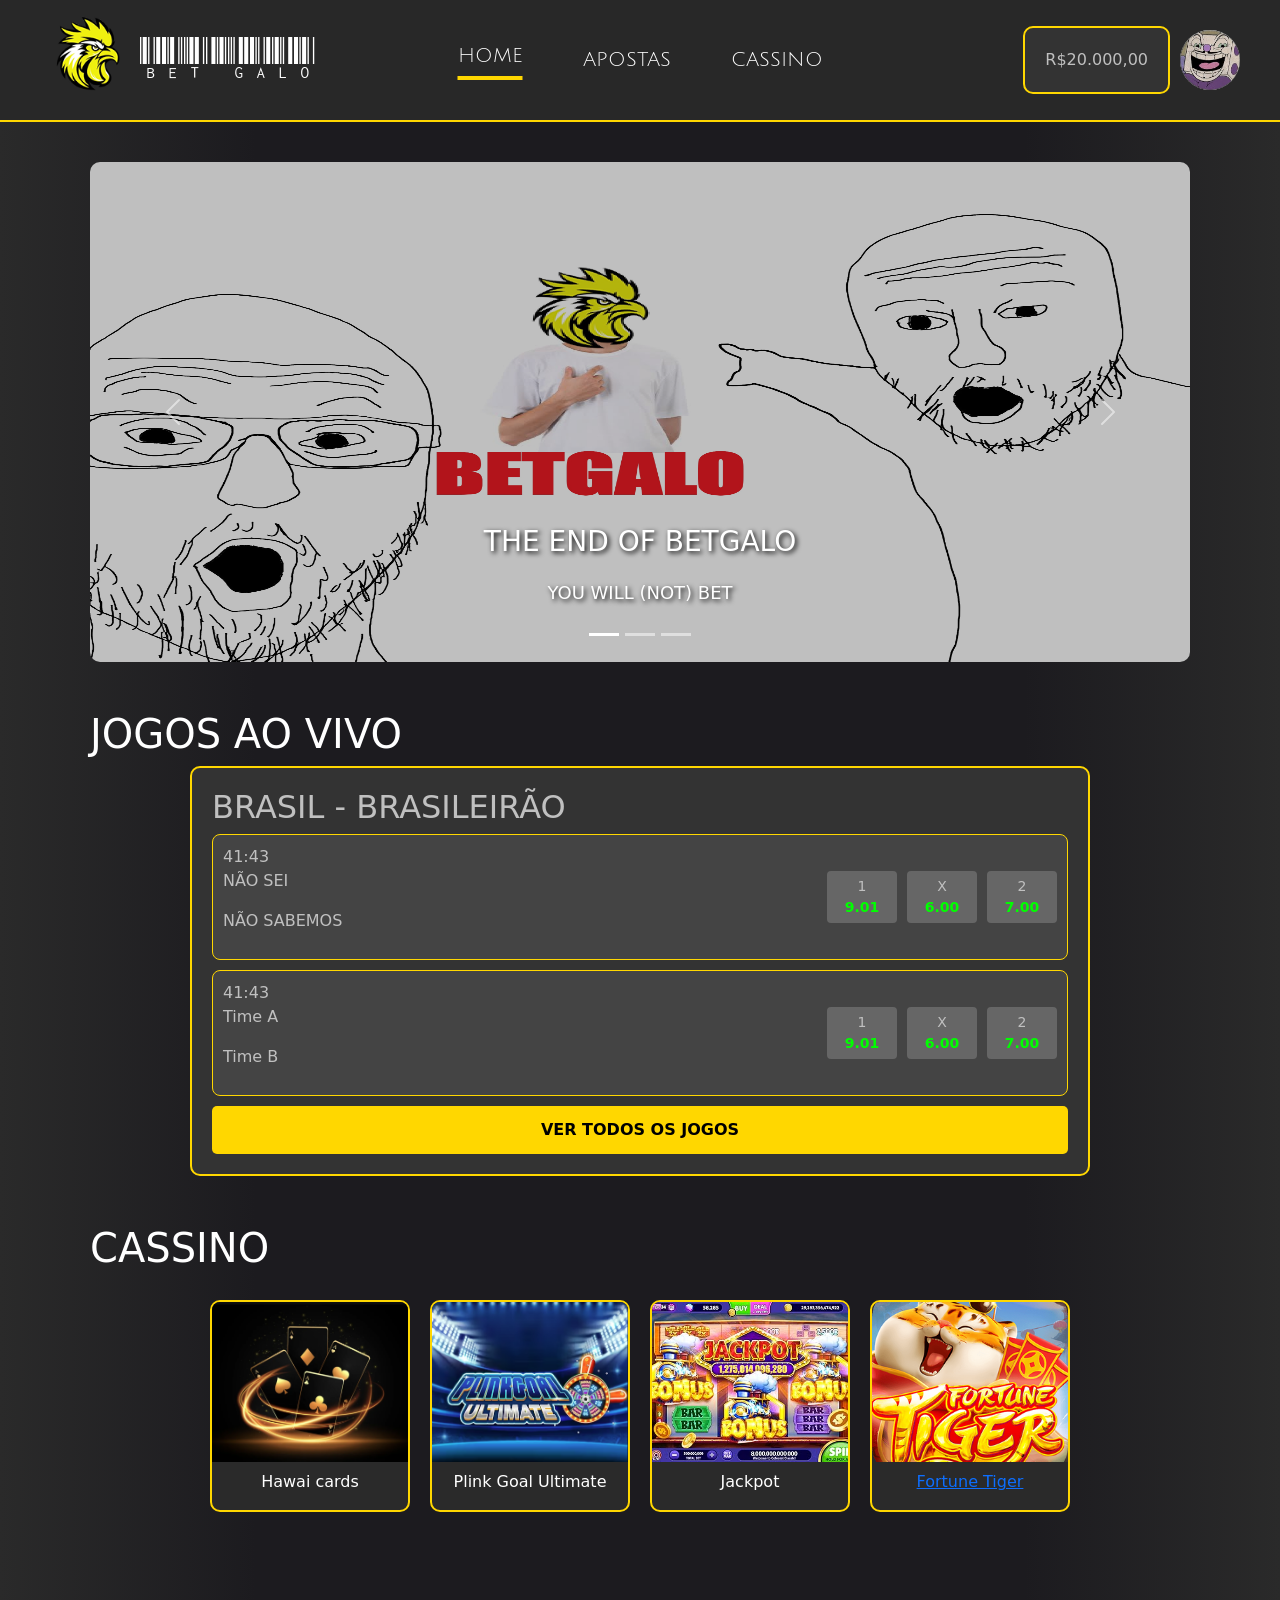
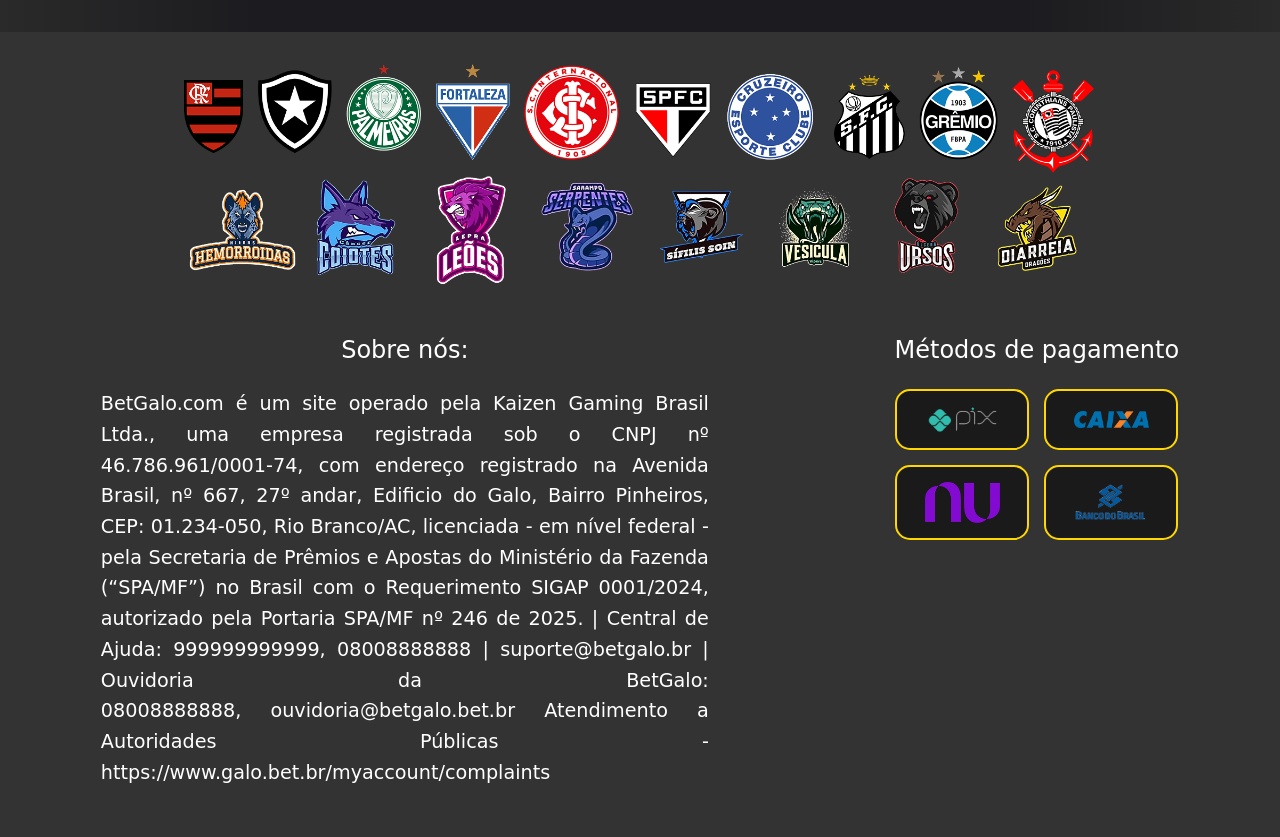
<file: index.html>
<!DOCTYPE html>
<html lang="PT-BR">

<head>
    <meta charset="UTF-8">
    <meta name="viewport" content="width=device-width, initial-scale=1.0">
    <link rel="stylesheet" href="css/style.css">
    <link rel="stylesheet" href="css/cabecalho.css">
    <link href="https://fonts.googleapis.com/css2?family=Julius+Sans+One&family=Libre+Barcode+39+Text&display=swap"
        rel="stylesheet">
    <link href="https://cdn.jsdelivr.net/npm/bootstrap@5.3.8/dist/css/bootstrap.min.css" rel="stylesheet"
        integrity="sha384-sRIl4kxILFvY47J16cr9ZwB07vP4J8+LH7qKQnuqkuIAvNWLzeN8tE5YBujZqJLB" crossorigin="anonymous">
    <script src="https://cdn.jsdelivr.net/npm/bootstrap@5.3.8/dist/js/bootstrap.bundle.min.js"
        integrity="sha384-FKyoEForCGlyvwx9Hj09JcYn3nv7wiPVlz7YYwJrWVcXK/BmnVDxM+D2scQbITxI"
        crossorigin="anonymous"></script>
    <link href="https://cdn.jsdelivr.net/npm/bootstrap@5.3.8/dist/css/bootstrap.min.css" rel="stylesheet"
        integrity="sha384-sRIl4kxILFvY47J16cr9ZwB07vP4J8+LH7qKQnuqkuIAvNWLzeN8tE5YBujZqJLB" crossorigin="anonymous">

   
    <link rel="icon" href="./img/logo.ico" type="image/ico">
    <title>BetGalo</title>
</head>

<body>
    <header class="cabecalho">
        <div class="logo">
            <img src="img/image 22.png" id="logo-do-site" alt="logo">
            <span id="logo-texto">BET GALO</span>
        </div>

        <nav class="menu">
            <a href="index.html" class="menu-item item-ativo">HOME</a>
            <a href="apostas.html" class="menu-item">APOSTAS</a>
            <a href="cassino.html" class="menu-item">CASSINO</a>
        </nav>

        <div class="link-perfil">
            <a href="pagamento.html">
                <div class="card-container">R$20.000,00</div>
            </a>
            <a href="perfil.html"><img src="img/perfil.jpg" alt="Foto de perfil" id="foto-perfil"></a>
        </div>
    </header>
    <div class="conteudo">
        <div id="carouselExampleCaptions" class="carousel slide">
            <div class="carousel-indicators">
                <button type="button" data-bs-target="#carouselExampleCaptions" data-bs-slide-to="0" class="active"
                    aria-current="true" aria-label="Slide 1"></button>
                <button type="button" data-bs-target="#carouselExampleCaptions" data-bs-slide-to="1"
                    aria-label="Slide 2"></button>
                <button type="button" data-bs-target="#carouselExampleCaptions" data-bs-slide-to="2"
                    aria-label="Slide 3"></button>
            </div>
            <div class="carousel-inner">
                <div class="carousel-item active">
                    <img src="img/peak.jpg" class="d-block w-100" alt="...">
                    <div class="carousel-caption d-none d-md-block">
                        <h5>THE END OF BETGALO</h5>
                        <p>YOU WILL (NOT) BET</p>
                    </div>
                </div>
                <div class="carousel-item">
                    <img src="img/panda2.webp" class="d-block w-100" alt="...">
                    <div class="carousel-caption">
                        <h5>JOGO MAIS FAMOSO</h5>
                        <p>FORTUNE PANDA</p>
                    </div>
                </div>
                <div class="carousel-item">
                    <img src="img/vas-atle.png" class="d-block w-100" alt="...">
                    <div class="carousel-caption d-none d-md-block">
                        <h5>18° RODADA DO BRASILEIRÃO</h5>
                        <p>VASCO VS ATLETICO MINEIRO</p>
                    </div>
                </div>
            </div>
            <button class="carousel-control-prev" type="button" data-bs-target="#carouselExampleCaptions"
                data-bs-slide="prev">
                <span class="carousel-control-prev-icon" aria-hidden="true"></span>
                <span class="visually-hidden">Previous</span>
            </button>
            <button class="carousel-control-next" type="button" data-bs-target="#carouselExampleCaptions"
                data-bs-slide="next">
                <span class="carousel-control-next-icon" aria-hidden="true"></span>
                <span class="visually-hidden">Next</span>
            </button>
        </div>
        <br><br>
        <h1>JOGOS AO VIVO</h1>
        <div class="card-container">
            <h2 class="category">BRASIL - BRASILEIRÃO</h2>

            <div class="match-row">
                <div class="info">
                    <span class="time">41:43</span>
                    <div class="teams">
                        <p>NÃO SEI</p>
                        <p>NÃO SABEMOS</p>
                    </div>
                </div>

                <div class="odds">
                    <div class="odd-box"><span>1</span> <strong>9.01</strong></div>
                    <div class="odd-box"><span>X</span> <strong>6.00</strong></div>
                    <div class="odd-box"><span>2</span> <strong>7.00</strong></div>
                </div>
            </div>
            <div class="match-row">
                <div class="info">
                    <span class="time">41:43</span>
                    <div class="teams">
                        <p>Time A</p>
                        <p>Time B</p>
                    </div>
                </div>

                <div class="odds">
                    <div class="odd-box"><span>1</span> <strong>9.01</strong></div>
                    <div class="odd-box"><span>X</span> <strong>6.00</strong></div>
                    <div class="odd-box"><span>2</span> <strong>7.00</strong></div>
                </div>
            </div>


            <button class="view-all">VER TODOS OS JOGOS</button>
        </div>
        <br><br>
        <h1>CASSINO</h1>
        <div class="cassino">
            <div class="jogo">
                <img src="img/hawaicards.png" alt="hawaicards">
                <h3>Hawai cards</h3>
            </div>
            <div class="jogo">
                <img src="img/plinkgoalultimate.png" alt="plinkgoalultimate">
                <h3>Plink Goal Ultimate</h3>
            </div>
            <div class="jogo">
                <img src="img/jackpot.jpg" alt="jackpot">
                <h3>Jackpot</h3>
            </div>
            <a href="fortune-tiger.html">
                <div class="jogo">
                    <img src="img/tigre.png" alt="Fortune Tiger">
                    <h3>Fortune Tiger</h3>
                </div>
            </a>
        </div>
    </div>
    <footer>
        <div class="rodape">
            <img src="img/Times.png" alt="times">
            <div class="sobre-nos">
                <h1>Sobre nós:</h1>
                <p>BetGalo.com é um site operado pela Kaizen Gaming Brasil Ltda., uma empresa registrada sob o
                    CNPJ nº 46.786.961/0001-74, com endereço registrado na Avenida Brasil, nº 667, 27º andar,
                    Edificio do Galo, Bairro Pinheiros, CEP: 01.234-050, Rio Branco/AC, licenciada - em nível
                    federal - pela Secretaria de Prêmios e Apostas do Ministério da Fazenda (“SPA/MF”) no Brasil com
                    o Requerimento SIGAP 0001/2024, autorizado pela Portaria SPA/MF nº 246 de 2025. | Central de
                    Ajuda: 999999999999, 08008888888 | suporte@betgalo.br | Ouvidoria da BetGalo:
                    08008888888, ouvidoria@betgalo.bet.br Atendimento a Autoridades Públicas
                    -https://www.galo.bet.br/myaccount/complaints</p>
            </div>

            <div class="metodos-de-pagamento">
                <h1>Métodos de pagamento</h1>
                <div class="caixas-grid">
                    <div class="metodo-card">
                        <img src="img/pix1.png" alt="Pix">
                    </div>
                    <div class="metodo-card">
                        <img src="img/caixa.png" alt="Caixa">
                    </div>
                    <div class="metodo-card">
                        <img src="img/nu.png" alt="Nubank">
                    </div>
                    <div class="metodo-card">
                        <img src="img/banco-do-brasil.png" alt="BB">
                    </div>
                </div>
            </div>
        </div>
    </footer>
    <script src="js/script.js"></script>
</body>

</html>
</file>
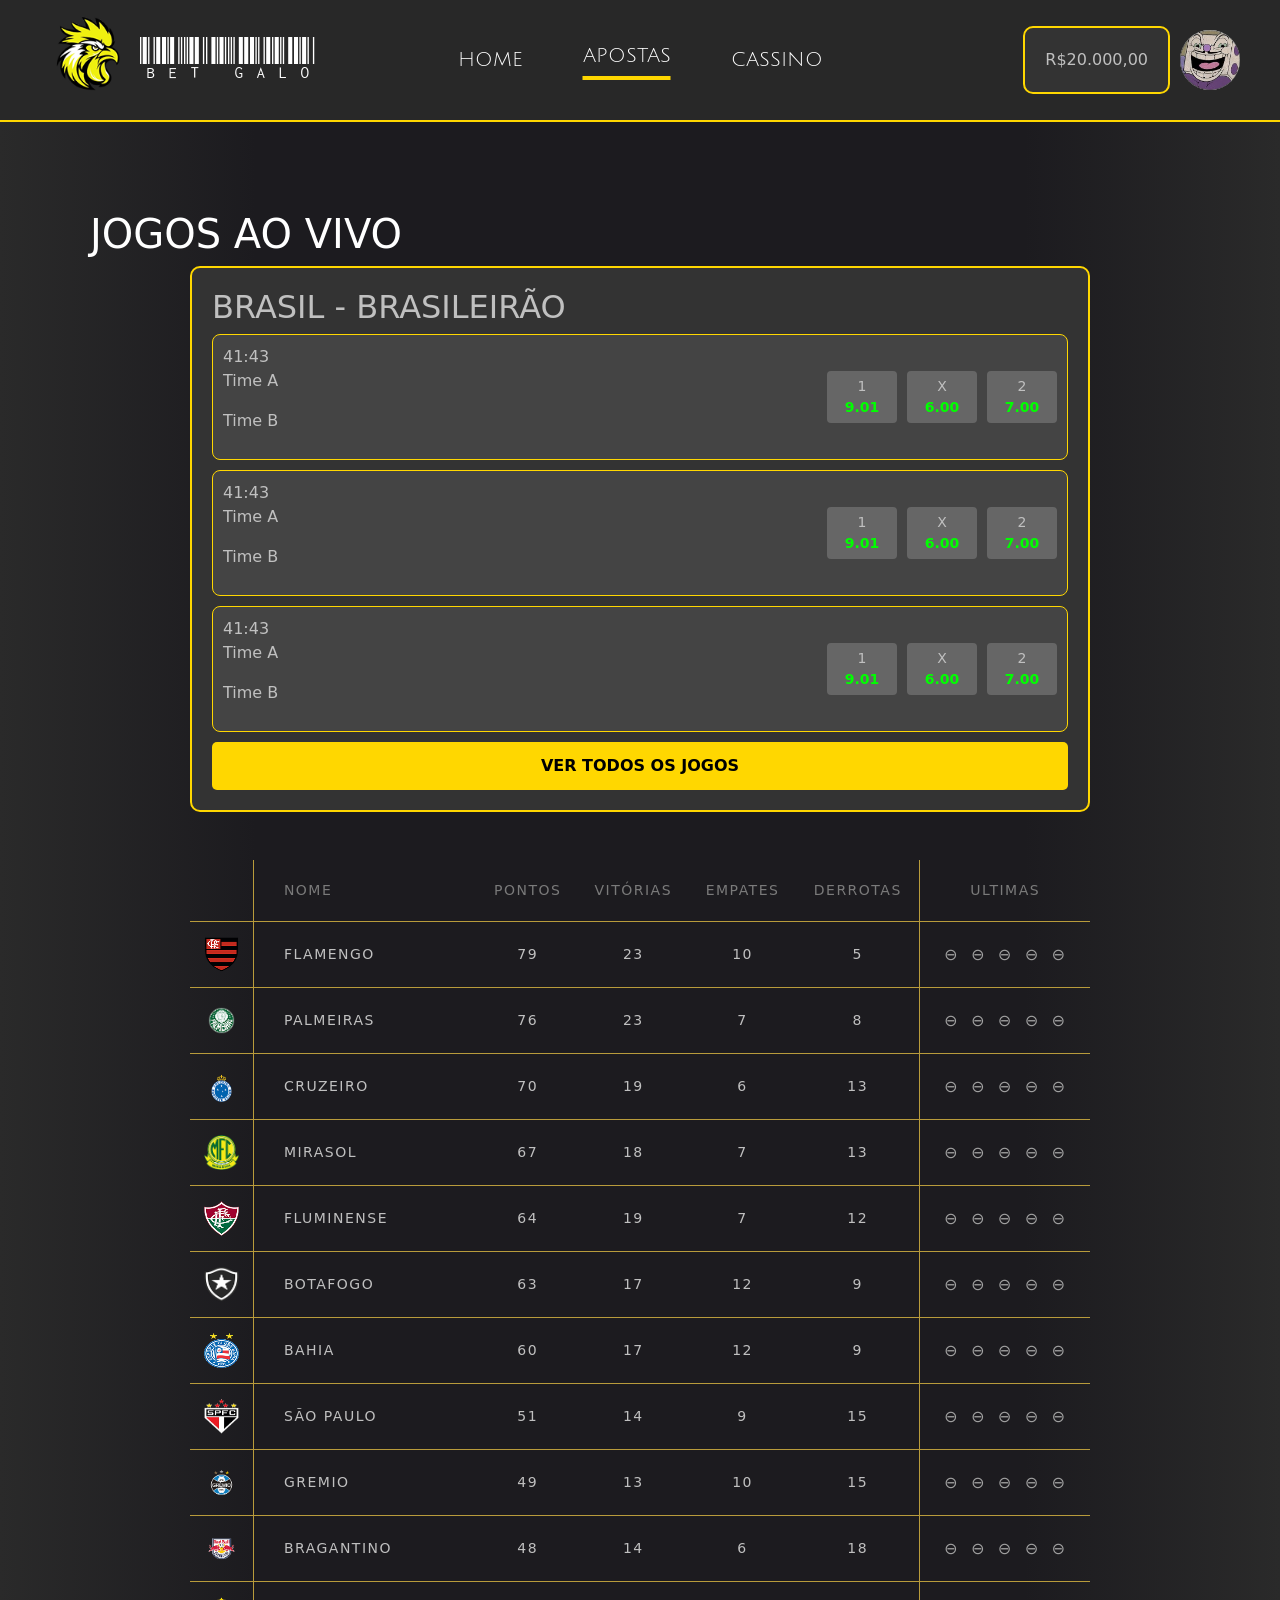
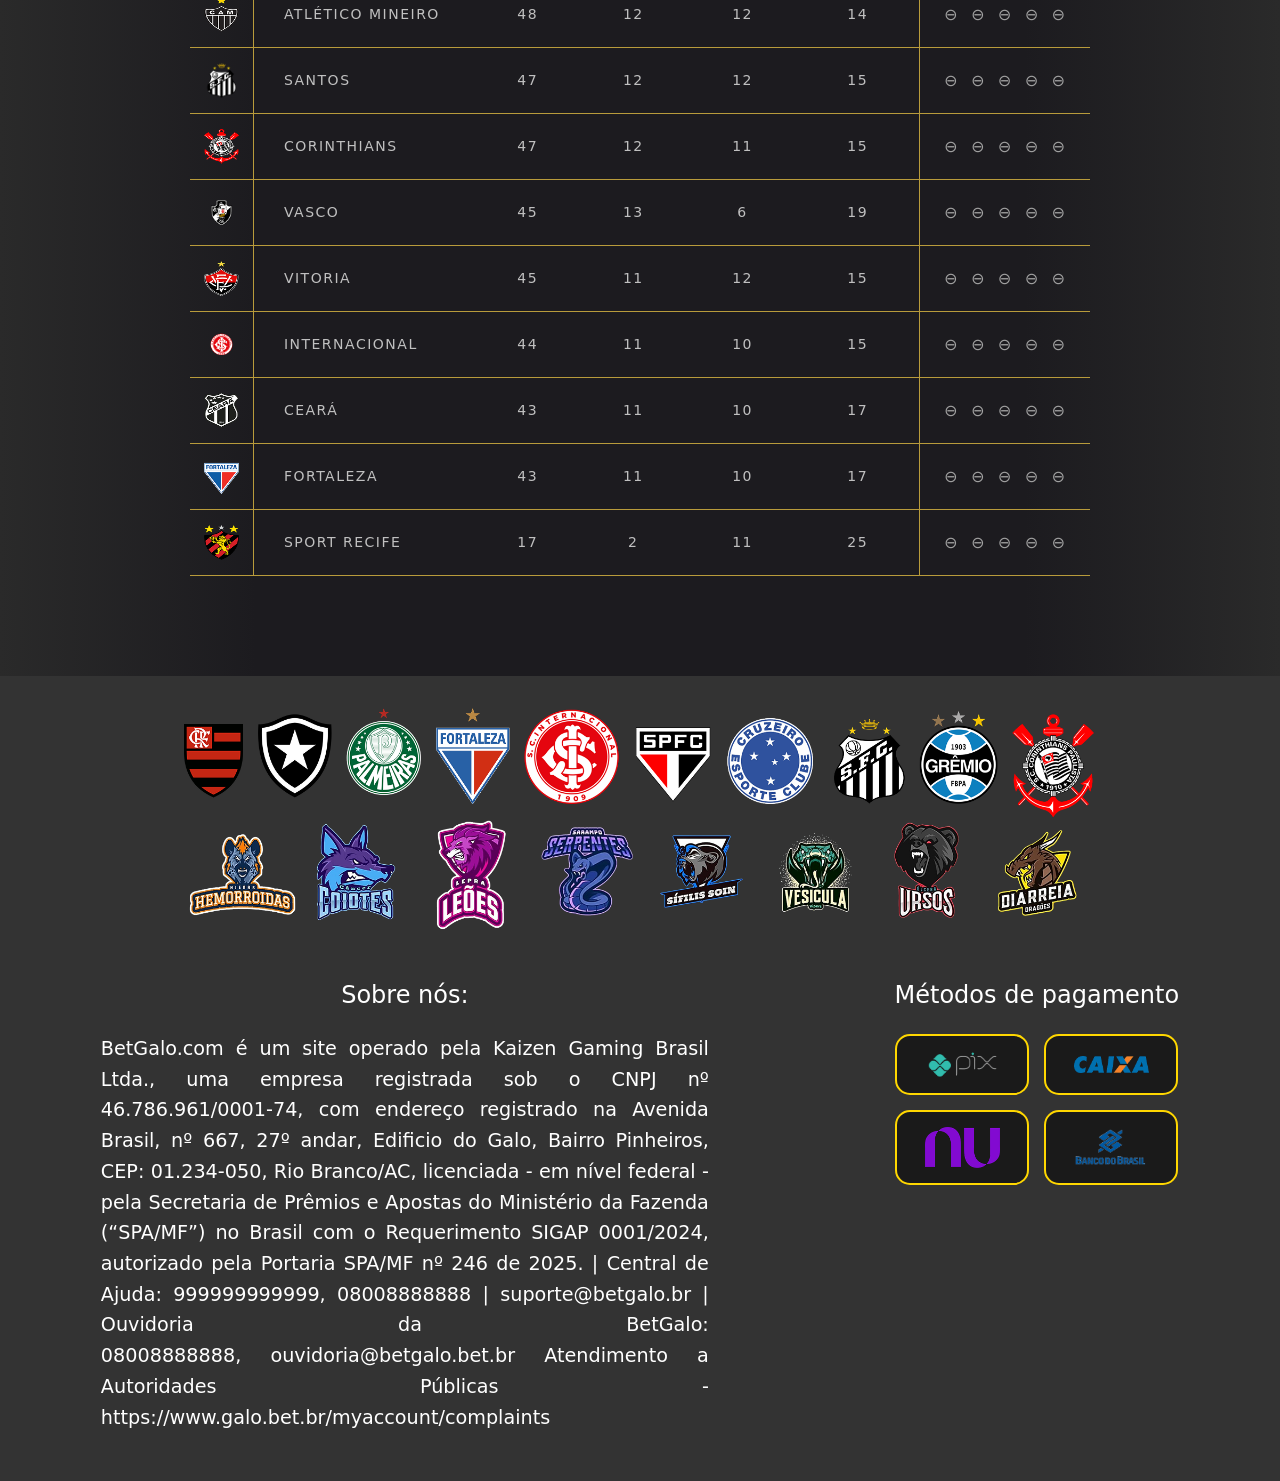
<file: apostas.html>
<!DOCTYPE html>
<html lang="PT-BR">

<head>
    <meta charset="UTF-8">
    <meta name="viewport" content="width=device-width, initial-scale=1.0">
    <link rel="stylesheet" href="css/style.css">
    <link rel="stylesheet" href="css/cabecalho.css">
    <link href="https://fonts.googleapis.com/css2?family=Julius+Sans+One&family=Libre+Barcode+39+Text&display=swap"
        rel="stylesheet">
    <link href="https://cdn.jsdelivr.net/npm/bootstrap@5.3.8/dist/css/bootstrap.min.css" rel="stylesheet"
        integrity="sha384-sRIl4kxILFvY47J16cr9ZwB07vP4J8+LH7qKQnuqkuIAvNWLzeN8tE5YBujZqJLB" crossorigin="anonymous">
    <script src="https://cdn.jsdelivr.net/npm/bootstrap@5.3.8/dist/js/bootstrap.bundle.min.js"
        integrity="sha384-FKyoEForCGlyvwx9Hj09JcYn3nv7wiPVlz7YYwJrWVcXK/BmnVDxM+D2scQbITxI"
        crossorigin="anonymous"></script>
        
    <link rel="icon" href="./img/logo.ico" type="image/ico">
    <title>BetGalo</title>
</head>

<body>
    <!--Menu-->
    <header class="cabecalho">
        <div class="logo">
            <img src="img/image 22.png" id="logo-do-site" alt="logo">
            <span id="logo-texto">BET GALO</span>
        </div>

        <nav class="menu">
            <a href="index.html" class="menu-item">HOME</a>
            <a href="apostas.html" class="menu-item item-ativo">APOSTAS</a>
            <a href="cassino.html" class="menu-item">CASSINO</a>
        </nav>

        <div class="link-perfil">
            <a href="pagamento.html"><div class="card-container">R$20.000,00</div></a>
            <a href="perfil.html"><img src="img/perfil.jpg" alt="Foto de perfil" id="foto-perfil"></a>
        </div>
    </header>
    <div class="conteudo">
        <br><br>
        <!--Jogos ao vivo-->
        <h1>JOGOS AO VIVO</h1>
        <div class="card-container-jogo">
            <h2 class="category">BRASIL - BRASILEIRÃO</h2>

            <div class="match-row">
                <div class="info">
                    <span class="time">41:43</span>
                    <div class="teams">
                        <p>Time A</p>
                        <p>Time B</p>
                    </div>
                </div>

                <div class="odds">
                    <div class="odd-box"><span>1</span> <strong>9.01</strong></div>
                    <div class="odd-box"><span>X</span> <strong>6.00</strong></div>
                    <div class="odd-box"><span>2</span> <strong>7.00</strong></div>
                </div>
            </div>
            <div class="match-row">
                <div class="info">
                    <span class="time">41:43</span>
                    <div class="teams">
                        <p>Time A</p>
                        <p>Time B</p>
                    </div>
                </div>

                <div class="odds">
                    <div class="odd-box"><span>1</span> <strong>9.01</strong></div>
                    <div class="odd-box"><span>X</span> <strong>6.00</strong></div>
                    <div class="odd-box"><span>2</span> <strong>7.00</strong></div>
                </div>
            </div>
            <div class="match-row">
                <div class="info">
                    <span class="time">41:43</span>
                    <div class="teams">
                        <p>Time A</p>
                        <p>Time B</p>
                    </div>
                </div>

                <div class="odds">
                    <div class="odd-box"><span>1</span> <strong>9.01</strong></div>
                    <div class="odd-box"><span>X</span> <strong>6.00</strong></div>
                    <div class="odd-box"><span>2</span> <strong>7.00</strong></div>
                </div>
            </div>
            <button class="view-all">VER TODOS OS JOGOS</button>
        </div>
        <br><br>
        <!--Tabela de classificação-->
        <table class="tabela-classificacao">
        <thead>
            <tr>
                <th></th> <th class="col-nome">NOME</th>
                <th>PONTOS</th>
                <th>VITÓRIAS</th>
                <th>EMPATES</th>
                <th>DERROTAS</th>
                <th class="col-ultimas">ULTIMAS</th>
            </tr>
        </thead>
        <tbody>
            <tr>
                <td class="col-escudo"><img src="img/flamengo.png" alt="Flamengo"></td>
                <td class="col-nome">FLAMENGO</td>
                <td>79</td>
                <td>23</td>
                <td>10</td>
                <td>5</td>
                <td class="col-ultimas">
                    <span>&#8854;</span> <span>&#8854;</span> <span>&#8854;</span> <span>&#8854;</span> <span>&#8854;</span>
                </td>
            </tr>
            <tr>
                <td class="col-escudo"><img src="img/palmeiras.png" alt="Palmeiras"></td>
                <td class="col-nome">PALMEIRAS</td>
                <td>76</td>
                <td>23</td>
                <td>7</td>
                <td>8</td>
                <td class="col-ultimas">
                    <span>&#8854;</span> <span>&#8854;</span> <span>&#8854;</span> <span>&#8854;</span> <span>&#8854;</span>
                </td>
            </tr>
            <tr>
                <td class="col-escudo"><img src="img/cruzeiro.png" alt="Cruzeiro"></td>
                <td class="col-nome">CRUZEIRO</td>
                <td>70</td>
                <td>19</td>
                <td>6</td>
                <td>13</td>
                <td class="col-ultimas">
                    <span>&#8854;</span> <span>&#8854;</span> <span>&#8854;</span> <span>&#8854;</span> <span>&#8854;</span>
                </td>
            </tr>
            <tr>
                <td class="col-escudo"><img src="img/mirassol.png" alt="Cruzeiro"></td>
                <td class="col-nome">MIRASOL</td>
                <td>67</td>
                <td>18</td>
                <td>7</td>
                <td>13</td>
                <td class="col-ultimas">
                    <span>&#8854;</span> <span>&#8854;</span> <span>&#8854;</span> <span>&#8854;</span> <span>&#8854;</span>
                </td>
            </tr>
            <tr>
                <td class="col-escudo"><img src="img/fluminense.png" alt="Cruzeiro"></td>
                <td class="col-nome">FLUMINENSE</td>
                <td>64</td>
                <td>19</td>
                <td>7</td>
                <td>12</td>
                <td class="col-ultimas">
                    <span>&#8854;</span> <span>&#8854;</span> <span>&#8854;</span> <span>&#8854;</span> <span>&#8854;</span>
                </td>
            </tr>
            <tr>
                <td class="col-escudo"><img src="img/botafogo.png" alt="Cruzeiro"></td>
                <td class="col-nome">BOTAFOGO</td>
                <td>63</td>
                <td>17</td>
                <td>12</td>
                <td>9</td>
                <td class="col-ultimas">
                    <span>&#8854;</span> <span>&#8854;</span> <span>&#8854;</span> <span>&#8854;</span> <span>&#8854;</span>
                </td>
            </tr>
            <tr>
                <td class="col-escudo"><img src="img/bahia.png" alt="Cruzeiro"></td>
                <td class="col-nome">BAHIA</td>
                <td>60</td>
                <td>17</td>
                <td>12</td>
                <td>9</td>
                <td class="col-ultimas">
                    <span>&#8854;</span> <span>&#8854;</span> <span>&#8854;</span> <span>&#8854;</span> <span>&#8854;</span>
                </td>
            </tr>
            <tr>
                <td class="col-escudo"><img src="img/sao-paulo.png" alt="Cruzeiro"></td>
                <td class="col-nome">SÃO PAULO</td>
                <td>51</td>
                <td>14</td>
                <td>9</td>
                <td>15</td>
                <td class="col-ultimas">
                    <span>&#8854;</span> <span>&#8854;</span> <span>&#8854;</span> <span>&#8854;</span> <span>&#8854;</span>
                </td>
            </tr>
            <tr>
                <td class="col-escudo"><img src="img/gremio.png" alt="Cruzeiro"></td>
                <td class="col-nome">GREMIO</td>
                <td>49</td>
                <td>13</td>
                <td>10</td>
                <td>15</td>
                <td class="col-ultimas">
                    <span>&#8854;</span> <span>&#8854;</span> <span>&#8854;</span> <span>&#8854;</span> <span>&#8854;</span>
                </td>
            </tr>
            <tr>
                <td class="col-escudo"><img src="img/red-bull.png" alt="Cruzeiro"></td>
                <td class="col-nome">BRAGANTINO</td>
                <td>48</td>
                <td>14</td>
                <td>6</td>
                <td>18</td>
                <td class="col-ultimas">
                    <span>&#8854;</span> <span>&#8854;</span> <span>&#8854;</span> <span>&#8854;</span> <span>&#8854;</span>
                </td>
            </tr>
            <tr>
                <td class="col-escudo"><img src="img/cam.png" alt="Cruzeiro"></td>
                <td class="col-nome">ATLÉTICO MINEIRO</td>
                <td>48</td>
                <td>12</td>
                <td>12</td>
                <td>14</td>
                <td class="col-ultimas">
                    <span>&#8854;</span> <span>&#8854;</span> <span>&#8854;</span> <span>&#8854;</span> <span>&#8854;</span>
                </td>
            </tr>
            <tr>
                <td class="col-escudo"><img src="img/santos.png" alt="Cruzeiro"></td>
                <td class="col-nome">SANTOS</td>
                <td>47</td>
                <td>12</td>
                <td>12</td>
                <td>15</td>
                <td class="col-ultimas">
                    <span>&#8854;</span> <span>&#8854;</span> <span>&#8854;</span> <span>&#8854;</span> <span>&#8854;</span>
                </td>
            </tr>
            <tr>
                <td class="col-escudo"><img src="img/corinthians.png" alt="Cruzeiro"></td>
                <td class="col-nome">CORINTHIANS</td>
                <td>47</td>
                <td>12</td>
                <td>11</td>
                <td>15</td>
                <td class="col-ultimas">
                    <span>&#8854;</span> <span>&#8854;</span> <span>&#8854;</span> <span>&#8854;</span> <span>&#8854;</span>
                </td>
            </tr>
            <tr>
                <td class="col-escudo"><img src="img/vasco.png" alt="Cruzeiro"></td>
                <td class="col-nome">VASCO</td>
                <td>45</td>
                <td>13</td>
                <td>6</td>
                <td>19</td>
                <td class="col-ultimas">
                    <span>&#8854;</span> <span>&#8854;</span> <span>&#8854;</span> <span>&#8854;</span> <span>&#8854;</span>
                </td>
            </tr>
            <tr>
                <td class="col-escudo"><img src="img/vitoria.png" alt="Cruzeiro"></td>
                <td class="col-nome">VITORIA</td>
                <td>45</td>
                <td>11</td>
                <td>12</td>
                <td>15</td>
                <td class="col-ultimas">
                    <span>&#8854;</span> <span>&#8854;</span> <span>&#8854;</span> <span>&#8854;</span> <span>&#8854;</span>
                </td>
            </tr>
            <tr>
                <td class="col-escudo"><img src="img/internacional.png" alt="Cruzeiro"></td>
                <td class="col-nome">INTERNACIONAL</td>
                <td>44</td>
                <td>11</td>
                <td>10</td>
                <td>15</td>
                <td class="col-ultimas">
                    <span>&#8854;</span> <span>&#8854;</span> <span>&#8854;</span> <span>&#8854;</span> <span>&#8854;</span>
                </td>
            </tr>
            <tr>
                <td class="col-escudo"><img src="img/ceara.png" alt="Cruzeiro"></td>
                <td class="col-nome">CEARÁ</td>
                <td>43</td>
                <td>11</td>
                <td>10</td>
                <td>17</td>
                <td class="col-ultimas">
                    <span>&#8854;</span> <span>&#8854;</span> <span>&#8854;</span> <span>&#8854;</span> <span>&#8854;</span>
                </td>
            </tr>
            <tr>
                <td class="col-escudo"><img src="img/fortaleza.png" alt="Cruzeiro"></td>
                <td class="col-nome">FORTALEZA</td>
                <td>43</td>
                <td>11</td>
                <td>10</td>
                <td>17</td>
                <td class="col-ultimas">
                    <span>&#8854;</span> <span>&#8854;</span> <span>&#8854;</span> <span>&#8854;</span> <span>&#8854;</span>
                </td>
            </tr>
            <tr>
                <td class="col-escudo"><img src="img/sports.png" alt="Cruzeiro"></td>
                <td class="col-nome">SPORT RECIFE</td>
                <td>17</td>
                <td>2</td>
                <td>11</td>
                <td>25</td>
                <td class="col-ultimas">
                    <span>&#8854;</span> <span>&#8854;</span> <span>&#8854;</span> <span>&#8854;</span> <span>&#8854;</span>
                </td>
            </tr>

        </tbody>
    </table>
    </div>
    <footer>
            <div class="rodape">
                <img src="img/Times.png" alt="times">
                <div class="sobre-nos">
                    <h1>Sobre nós:</h1>
                    <p>BetGalo.com é um site operado pela Kaizen Gaming Brasil Ltda., uma empresa registrada sob o
                        CNPJ nº 46.786.961/0001-74, com endereço registrado na Avenida Brasil, nº 667, 27º andar,
                        Edificio do Galo, Bairro Pinheiros, CEP: 01.234-050, Rio Branco/AC, licenciada - em nível
                        federal - pela Secretaria de Prêmios e Apostas do Ministério da Fazenda (“SPA/MF”) no Brasil com
                        o Requerimento SIGAP 0001/2024, autorizado pela Portaria SPA/MF nº 246 de 2025. | Central de
                        Ajuda: 999999999999, 08008888888 | suporte@betgalo.br | Ouvidoria da BetGalo:
                        08008888888, ouvidoria@betgalo.bet.br Atendimento a Autoridades Públicas
                        -https://www.galo.bet.br/myaccount/complaints</p>
                </div>

                <div class="metodos-de-pagamento">
                    <h1>Métodos de pagamento</h1>
                    <div class="caixas-grid">
                        <div class="metodo-card">
                            <img src="img/pix1.png" alt="Pix">
                        </div>
                        <div class="metodo-card">
                            <img src="img/caixa.png" alt="Caixa">
                        </div>
                        <div class="metodo-card">
                            <img src="img/nu.png" alt="Nubank">
                        </div>
                        <div class="metodo-card">
                            <img src="img/banco-do-brasil.png" alt="BB">
                        </div>
                    </div>
                </div>
            </div>
        </footer>



    <script src="js/script.js"></script>
</body>

</html>
</file>
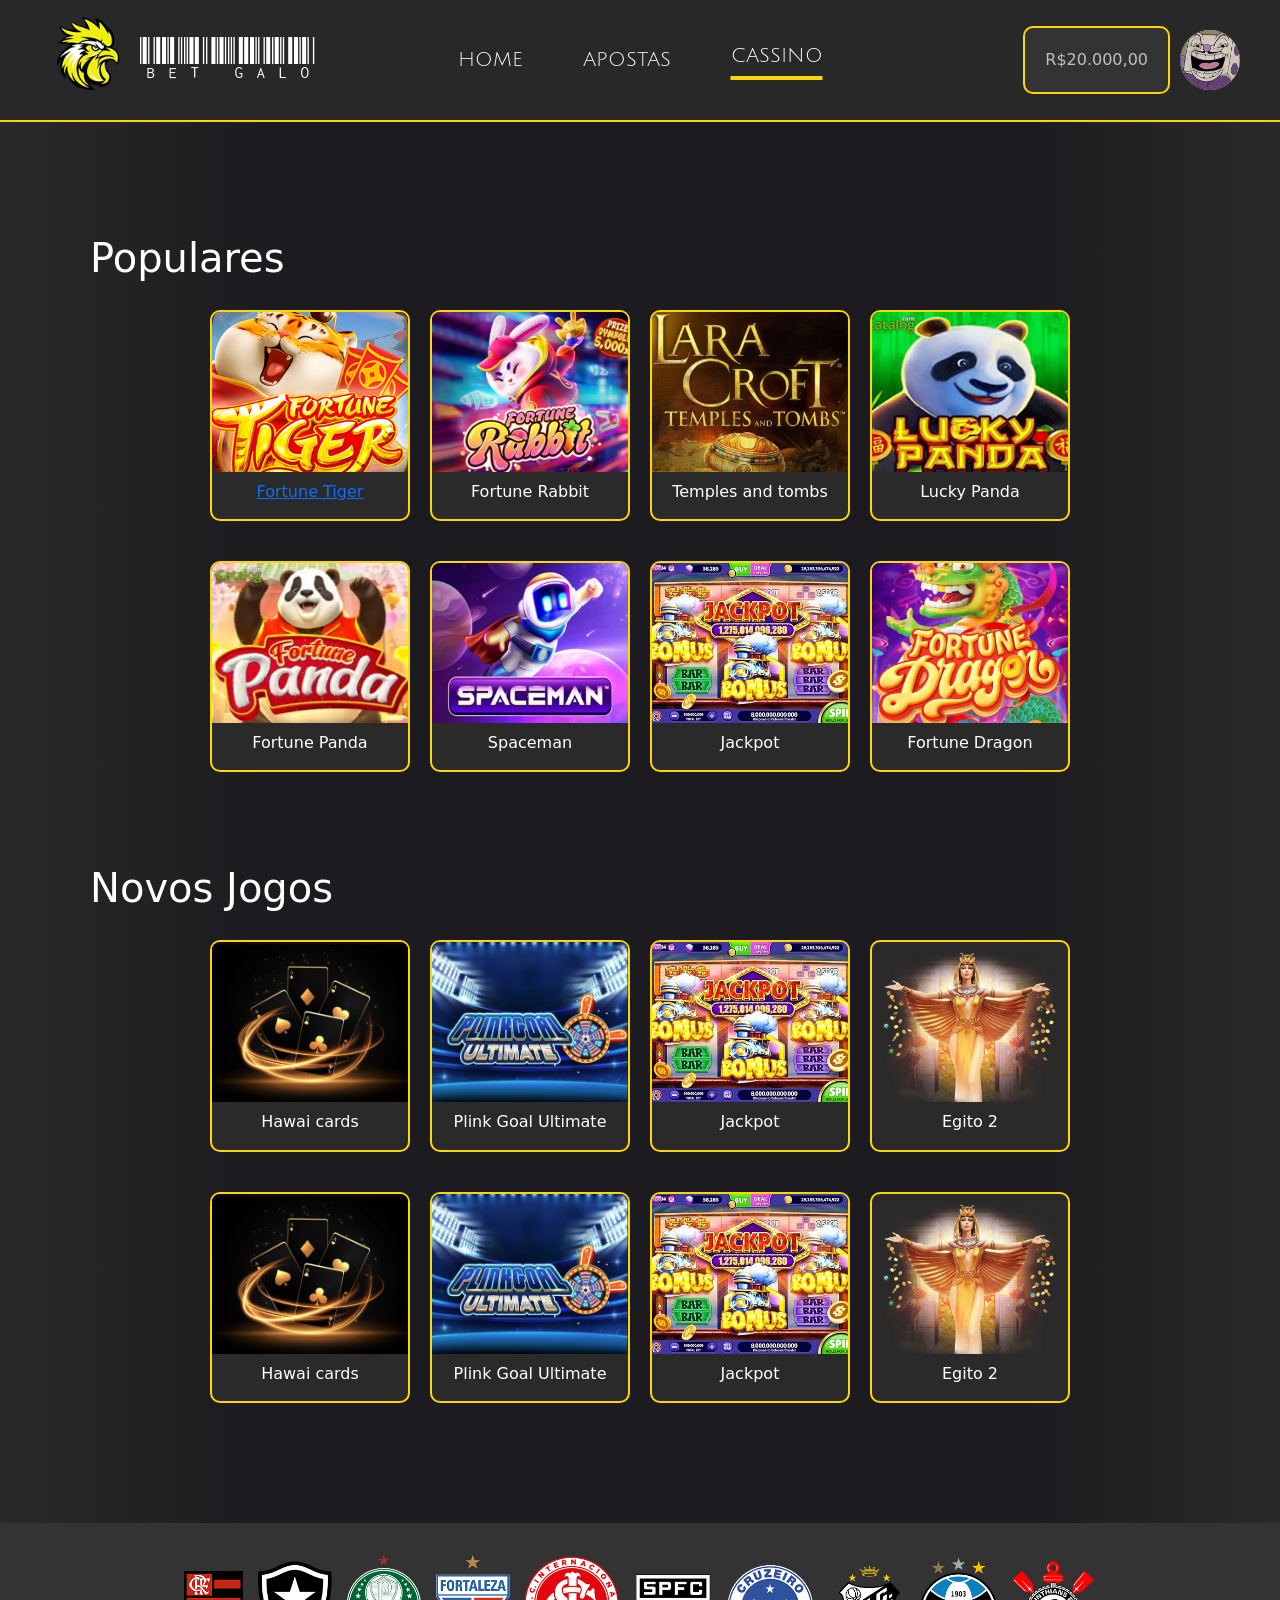
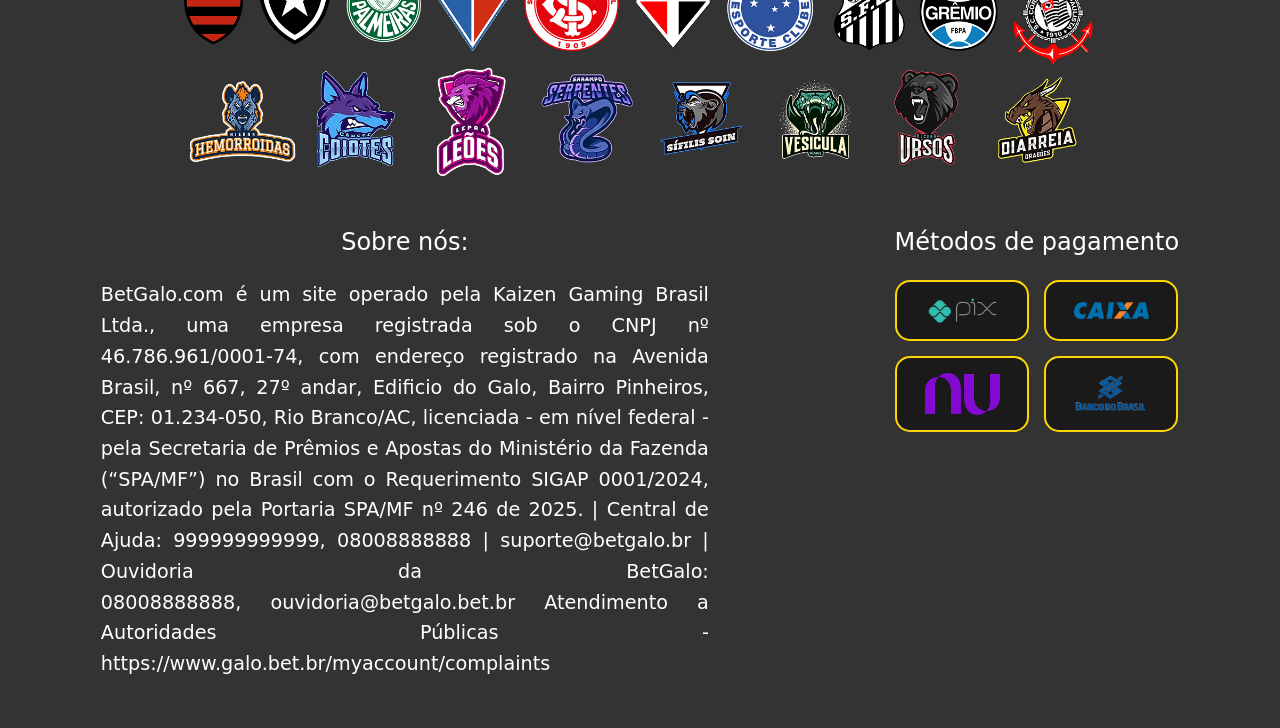
<file: cassino.html>
<!DOCTYPE html>
<html lang="PT-BR">

<head>
    <meta charset="UTF-8">
    <meta name="viewport" content="width=device-width, initial-scale=1.0">
    <link rel="stylesheet" href="css/style.css">
    <link rel="stylesheet" href="css/cabecalho.css">
    <link href="https://fonts.googleapis.com/css2?family=Julius+Sans+One&family=Libre+Barcode+39+Text&display=swap"
        rel="stylesheet">
    <link href="https://cdn.jsdelivr.net/npm/bootstrap@5.3.8/dist/css/bootstrap.min.css" rel="stylesheet"
        integrity="sha384-sRIl4kxILFvY47J16cr9ZwB07vP4J8+LH7qKQnuqkuIAvNWLzeN8tE5YBujZqJLB" crossorigin="anonymous">
    <script src="https://cdn.jsdelivr.net/npm/bootstrap@5.3.8/dist/js/bootstrap.bundle.min.js"
        integrity="sha384-FKyoEForCGlyvwx9Hj09JcYn3nv7wiPVlz7YYwJrWVcXK/BmnVDxM+D2scQbITxI"
        crossorigin="anonymous"></script>
        
    <link rel="icon" href="./img/logo.ico" type="image/ico">
    <title>BetGalo</title>
</head>

<body>
    <header class="cabecalho">
        <div class="logo">
            <img src="img/image 22.png" id="logo-do-site" alt="logo">
            <span id="logo-texto">BET GALO</span>
        </div>

        <nav class="menu">
            <a href="index.html" class="menu-item">HOME</a>
            <a href="apostas.html" class="menu-item">APOSTAS</a>
            <a href="cassino.html" class="menu-item item-ativo">CASSINO</a>
        </nav>

        <div class="link-perfil">
            <a href="pagamento.html"><div class="card-container">R$20.000,00</div></a>
            <a href="perfil.html"><img src="img/perfil.jpg" alt="Foto de perfil" id="foto-perfil"></a>
        </div>
    </header>
    
    <div class="conteudo">
        <br><br><br>
        <h1>Populares</h1>
        <div class="cassino">
            <a href="fortune-tiger.html"><div class="jogo">
                <img src="img/tigre.png" alt="hawaicards">
                <h3>Fortune Tiger</h3>
            </div></a>
            <div class="jogo">
                <img src="img/coelho.jpg" alt="plinkgoalultimate">
                <h3>Fortune Rabbit</h3>
            </div>
            <div class="jogo">
                <img src="img/lara.jpg" alt="jackpot">
                <h3>Temples and tombs</h3>
            </div>
            <div class="jogo">
                <img src="img/panda.jpg" alt="egito-2">
                <h3>Lucky Panda</h3>
            </div>
            
        </div>
        <div class="cassino">
            <div class="jogo">
                <img src="img/panda2.webp" alt="hawaicards">
                <h3>Fortune Panda</h3>
            </div>
            <div class="jogo">
                <img src="img/Spaceman.jpeg.webp" alt="plinkgoalultimate">
                <h3>Spaceman</h3>
            </div>
            <div class="jogo">
                <img src="img/jackpot.jpg" alt="jackpot">
                <h3>Jackpot</h3>
            </div>
            <div class="jogo">
                <img src="img/fortune-dragon.png" alt="egito-2">
                <h3>Fortune Dragon</h3>
            </div>
            
        </div>
        <br><br><br>
        <h1>Novos Jogos</h1>
        <div class="cassino">
            <div class="jogo">
                <img src="img/hawaicards.png" alt="hawaicards">
                <h3>Hawai cards</h3>
            </div>
            <div class="jogo">
                <img src="img/plinkgoalultimate.png" alt="plinkgoalultimate">
                <h3>Plink Goal Ultimate</h3>
            </div>
            <div class="jogo">
                <img src="img/jackpot.jpg" alt="jackpot">
                <h3>Jackpot</h3>
            </div>
            <div class="jogo">
                <img src="img/egito 2.png" alt="egito-2">
                <h3>Egito 2</h3>
            </div>
            
        </div>

        <div class="cassino">
            <div class="jogo">
                <img src="img/hawaicards.png" alt="hawaicards">
                <h3>Hawai cards</h3>
            </div>
            <div class="jogo">
                <img src="img/plinkgoalultimate.png" alt="plinkgoalultimate">
                <h3>Plink Goal Ultimate</h3>
            </div>
            <div class="jogo">
                <img src="img/jackpot.jpg" alt="jackpot">
                <h3>Jackpot</h3>
            </div>
            <div class="jogo">
                <img src="img/egito 2.png" alt="egito-2">
                <h3>Egito 2</h3>
            </div>
        </div>
    </div>
    <footer>
            <div class="rodape">
                <img src="img/Times.png" alt="times">
                <div class="sobre-nos">
                    <h1>Sobre nós:</h1>
                    <p>BetGalo.com é um site operado pela Kaizen Gaming Brasil Ltda., uma empresa registrada sob o
                        CNPJ nº 46.786.961/0001-74, com endereço registrado na Avenida Brasil, nº 667, 27º andar,
                        Edificio do Galo, Bairro Pinheiros, CEP: 01.234-050, Rio Branco/AC, licenciada - em nível
                        federal - pela Secretaria de Prêmios e Apostas do Ministério da Fazenda (“SPA/MF”) no Brasil com
                        o Requerimento SIGAP 0001/2024, autorizado pela Portaria SPA/MF nº 246 de 2025. | Central de
                        Ajuda: 999999999999, 08008888888 | suporte@betgalo.br | Ouvidoria da BetGalo:
                        08008888888, ouvidoria@betgalo.bet.br Atendimento a Autoridades Públicas
                        -https://www.galo.bet.br/myaccount/complaints</p>
                </div>

                <div class="metodos-de-pagamento">
                    <h1>Métodos de pagamento</h1>
                    <div class="caixas-grid">
                        <div class="metodo-card">
                            <img src="img/pix1.png" alt="Pix">
                        </div>
                        <div class="metodo-card">
                            <img src="img/caixa.png" alt="Caixa">
                        </div>
                        <div class="metodo-card">
                            <img src="img/nu.png" alt="Nubank">
                        </div>
                        <div class="metodo-card">
                            <img src="img/banco-do-brasil.png" alt="BB">
                        </div>
                    </div>
                </div>
            </div>
        </footer>
    <script src="js/script.js"></script>
</body>

</html>
</file>
<file: css/style.css>
/* =========================
RESET GLOBAL
========================= */

* {
  margin: 0;
  padding: 0;
  box-sizing: border-box;
}

a {
  color: inherit;
  /* Ou defina uma cor específica, ex: #000000 */
  text-decoration: none;
}


/* =========================
BODY / BASE
========================= */

body {
  background: linear-gradient(to right,
      #2a2a2a 0%,
      #1C1B1F 20%,
      #1C1B1F 80%,
      #2a2a2a 100%);

  font-family: system-ui;
}

.conteudo {
  width: 95%;
  max-width: 1100px;
  margin: 40px auto;
  color: white;
  /* tirei o 'background-color: #1C1B1F;' pq tava colocando uma sombra. E tbm pq não faz sentido tem isso aq, Samuel*/
}

/* =========================
TIPOGRAFIA
========================= */

h1 {
  font-size: 28px;
  margin-bottom: 20px;
}

h2 {
  font-size: 18px;
  color: #FFD700;
}

/* =========================
CAROUSEL
========================= */

.carousel img {
  height: 500px;
  object-fit: fill;
  border-radius: 10px;
  filter: brightness(75%);
}

.carousel-caption h5 {
  font-size: 28px;
  margin-bottom: 20px;
  text-shadow: 2px 2px 5px rgb(0, 0, 0);
}

.carousel-caption p {
  font-size: 18px;
  text-shadow: 2px 2px 5px rgb(0, 0, 0);
}

/* =========================
SEÇÃO JOGOS AO VIVO
========================= */

.card-container {
  background-color: #333;
  border: 2px solid #ffd700;
  border-radius: 10px;
  padding: 20px;
  width: 100%;
  max-width: 900px;
  margin: auto;
  text-decoration: none;
  color: #c0c0c0;
}

.card-container-jogo {

  background-color: #333;
  border: 2px solid #ffd700;
  border-radius: 10px;

  padding: 20px;

  width: 100%;
  max-width: 900px;

  margin: auto;
  text-decoration: none;
  color: #c0c0c0;
}

.match-row {

  background-color: #444;
  border: 1px solid #ffd700;
  border-radius: 8px;

  display: flex;
  justify-content: space-between;
  align-items: center;

  padding: 10px;
  margin-bottom: 10px;
}

.match-row:hover {

  background-color: #555;
  transition: 0.3s;
}

/* ODDS */

.odds {

  display: flex;
  gap: 10px;
}

.odd-box {

  background-color: #666;

  padding: 5px 15px;

  border-radius: 4px;

  min-width: 70px;

  text-align: center;
  font-size: 14px;

  display: flex;
  flex-direction: column;
  justify-content: space-between;
}

.odd-box strong {

  color: #00ff00;
}

/* BOTÃO VER TODOS */

.view-all {

  width: 100%;

  background: #FFD700;

  border: none;

  color: black;

  padding: 12px;

  cursor: pointer;

  font-weight: bold;

  border-radius: 5px;
}

.view-all:hover {

  background: #e6c200;
}

/* =========================
SEÇÃO CASSINO
========================= */

.cassino {

  display: flex;
  flex-wrap: wrap;
  justify-content: center;

  gap: 20px;

  padding: 20px;
}

.jogo {

  width: 200px;

  background-color: #2a2a2a;

  border: 2px solid #FFD700;

  border-radius: 10px;

  overflow: hidden;

  text-align: center;

  cursor: pointer;

  transition: 0.25s ease;
}

.jogo:hover {

  transform: scale(1.05);
}

.jogo img {

  width: 100%;
  height: 160px;

  object-fit: cover;
}

.jogo h3 {

  padding: 10px;
  font-size: 16px;
}

/* =========================
TABELA CLASSIFICAÇÃO
========================= */

.tabela-classificacao {

  border-collapse: collapse;

  width: 100%;

  max-width: 900px;

  margin: auto;

  text-align: center;

  font-size: 14px;

  letter-spacing: 1.5px;
}

/* HEADER */

.tabela-classificacao th {

  font-weight: normal;

  padding: 20px 10px;

  color: #7a7a7a;
}

/* CELULAS */

.tabela-classificacao td {

  padding: 15px 10px;

  color: #c0c0c0;
}

/* LINHAS DOURADAS */

.tabela-classificacao th,
.tabela-classificacao td {

  border-bottom: 1px solid #b89b3b;
}

/* COLUNA NOME */

.tabela-classificacao .col-nome {

  border-left: 1px solid #b89b3b;

  text-align: left;

  padding-left: 30px;
}

/* COLUNA ÚLTIMAS */

.tabela-classificacao .col-ultimas {

  border-left: 1px solid #b89b3b;
}

/* ESCUDOS */

.col-escudo img {

  width: 35px;

  height: 35px;

  vertical-align: middle;
}

/* ICONES ULTIMAS */

.col-ultimas span {

  margin: 0 3px;

  font-size: 16px;

  color: #a0a0a0;
}

/* =========================
FOOTER
========================= */

footer {

  color: white;

  background-color: #333;

  padding: 2rem;

  text-align: center;

  margin-top: 100px;
}

.rodape {

  display: flex;

  justify-content: space-around;

  flex-wrap: wrap;

  gap: 3rem;

  margin: 0 auto;
}

.rodape img {

  height: 75%;

  width: 75%;
}

/* SOBRE NOS */

.sobre-nos {

  display: flex;

  flex-direction: column;

  align-items: center;

  height: 50%;

  width: 50%;

  line-height: 1.6;

  font-size: 1.2rem;

  text-align: justify;
}

.sobre-nos h1 {

  font-size: 1.5rem;

  margin-bottom: 1.5rem;

  font-weight: 500;
}

/* METODOS PAGAMENTO */

.metodos-de-pagamento {

  display: flex;

  flex-direction: column;

  align-items: center;
}

.metodos-de-pagamento h1 {

  font-size: 1.5rem;

  margin-bottom: 1.5rem;

  font-weight: 500;
}

/* GRID PAGAMENTO */

.caixas-grid {

  display: grid;

  grid-template-columns: repeat(2, 1fr);

  gap: 15px;

  max-width: 400px;
}

.metodo-card {

  background-color: #1a1a1a;

  border-radius: 15px;

  padding: 15px;

  display: flex;

  justify-content: center;

  align-items: center;

  border: 2px solid #FFD700;
}

.metodo-card img {

  max-width: 100px;

  height: auto;

  object-fit: contain;
}
</file>
<file: css/cabecalho.css>
/* =========================
HEADER BASE
========================= */

.card-container {
  background-color: #333;
  border: 2px solid #ffd700;
  border-radius: 10px;
  padding: 20px;
  width: 100%;
  max-width: 900px;
  margin: auto;
  text-decoration: none;
  color: #c0c0c0;
}

.cabecalho {

  background-color: #282828;

  display: flex;

  align-items: center;

  justify-content: space-between;

  padding: 10px 40px;

  border-bottom: 2px solid #FFD700;

  position: relative;
}

/* =========================
LOGO
========================= */

.logo {

  display: flex;

  align-items: center;
}

#logo-do-site {

  width: 100px;

  height: 100px;
}

#logo-texto {

  font-family: 'Libre Barcode 39 Text', system-ui;

  font-size: 45px;

  color: white;
}

/* =========================
MENU CENTRAL
========================= */

.menu {

  position: absolute;

  left: 50%;

  transform: translateX(-50%);

  display: flex;

  gap: 40px;
}

/* LINKS MENU */

.menu-item {

  color: white;

  text-decoration: none;

  font-family: 'Julius Sans One', sans-serif;

  font-size: 20px;

  display: flex;

  align-items: center;

  transition: 0.2s;

  position: relative;

  margin: 10px;
}
/* ANIMAÇÕES */
.menu-item::after {

  content: "";

  position: absolute;

  left: 0;

  bottom: -6px;

  width: 0%;

  height: 2px;

  background-color: #FFD700;

  transition: 0.3s;
}

.menu-item:hover::after {

  width: 100%;
}



.menu-item:hover {

  color: #FFD700;
}

/* LINK ATIVO */

.item-ativo {

  border-bottom: 4px solid #FFD700;

  padding-bottom: 5px;
}

/* =========================
PERFIL (LADO DIREITO)
========================= */

.link-perfil {
  display: flex;
  align-items: center;
  text-decoration: none;
}

.link-perfil a {
  text-decoration: none;
  color: inherit; /* mantém a cor do texto */
}

#foto-perfil {

  width: 60px;

  height: 60px;

  border-radius: 50%;

  margin-left: 10px;
}
</file>
